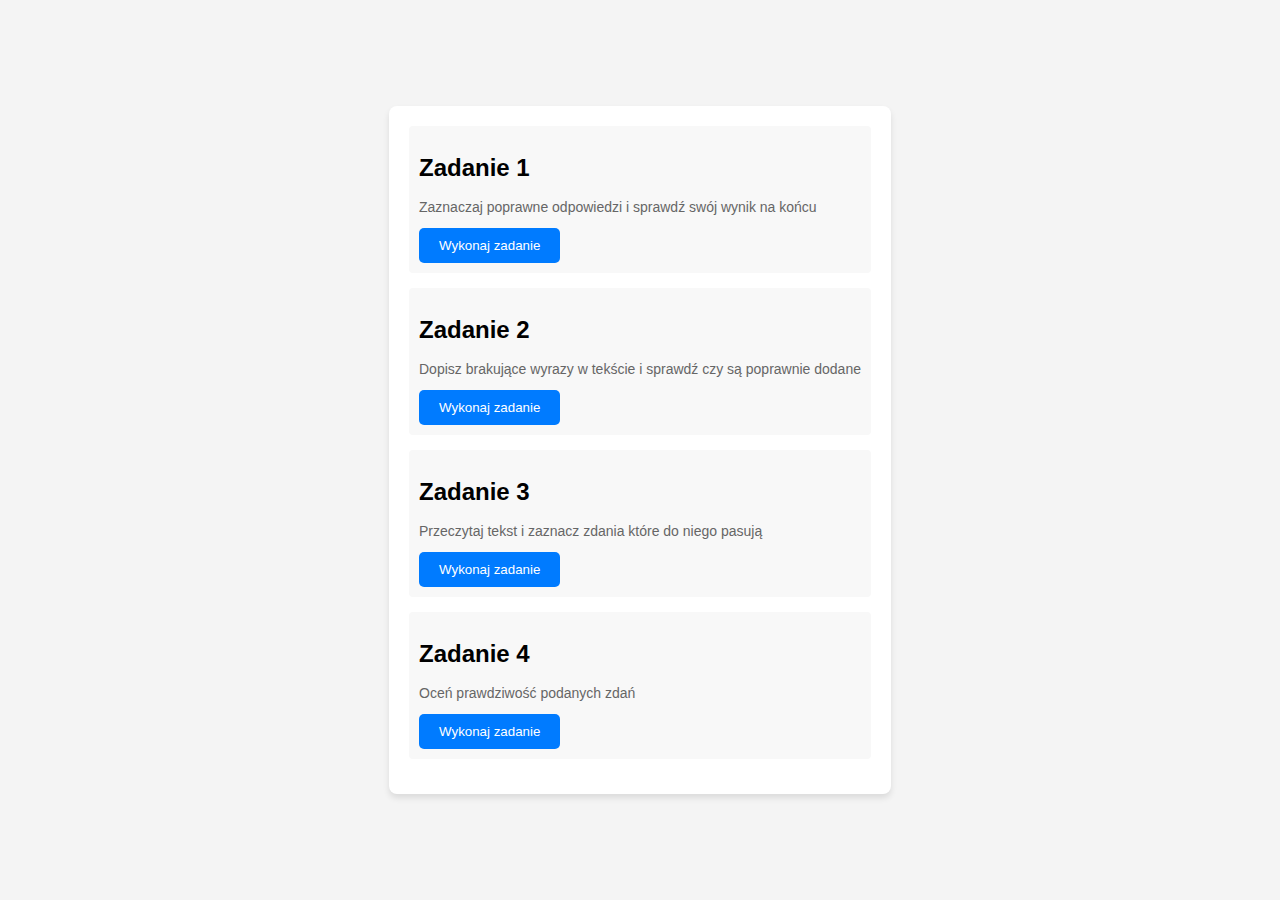
<file: index.html>
<!DOCTYPE html>
<html lang="pl">
<head>
    <meta charset="UTF-8">
    <meta name="viewport" content="width=device-width, initial-scale=1.0">
    <title>Gra o fizyce | Strona główna</title>
    <link rel="icon" href="atom.png">
    <link rel="stylesheet" href="base.css">
    <style>
        .zadania {
            max-width: 600px;
            margin: 20px auto;
            background-color: #fff;
            border-radius: 8px;
            box-shadow: 0 4px 6px rgba(0, 0, 0, 0.1);
            padding: 20px;
        }

        .zadanie {
            margin-bottom: 15px;
            padding: 10px;
            border-radius: 4px;
            background-color: #f8f8f8;
            line-height: 1;
        }

        .zadanie a {
            text-decoration: none;
            color: #333;
            font-weight: bold;
        }

        .opis {
            font-size: 14px;
            color: #666;
        }
    </style>
</head>
<body>
    <div class="zadania">
        <div class="zadanie">
            <h2>Zadanie 1</h2>
            <p class="opis">Zaznaczaj poprawne odpowiedzi i sprawdź swój wynik na końcu</p>
            <button class="btn" onclick="refEx('zad1.html')">Wykonaj zadanie</button>
        </div>
        <div class="zadanie">
            <h2>Zadanie 2</h2>
            <p class="opis">Dopisz brakujące wyrazy w tekście i sprawdź czy są poprawnie dodane</p>
            <button class="btn" onclick="refEx('zad2.html')">Wykonaj zadanie</button>
        </div>
        <div class="zadanie">
            <h2>Zadanie 3</h2>
            <p class="opis">Przeczytaj tekst i zaznacz zdania które do niego pasują </p>
            <button class="btn" onclick="refEx('zad3.html')">Wykonaj zadanie</button>
        </div>
        <div class="zadanie">
            <h2>Zadanie 4</h2>
            <p class="opis">Oceń prawdziwość podanych zdań</p>
            <button class="btn" onclick="refEx('zad4.html')">Wykonaj zadanie</button>
        </div>
    </div>
    <script>
        function refEx(ex) { window.location.href = ex; }
    </script>
</body>
</html>
</file>
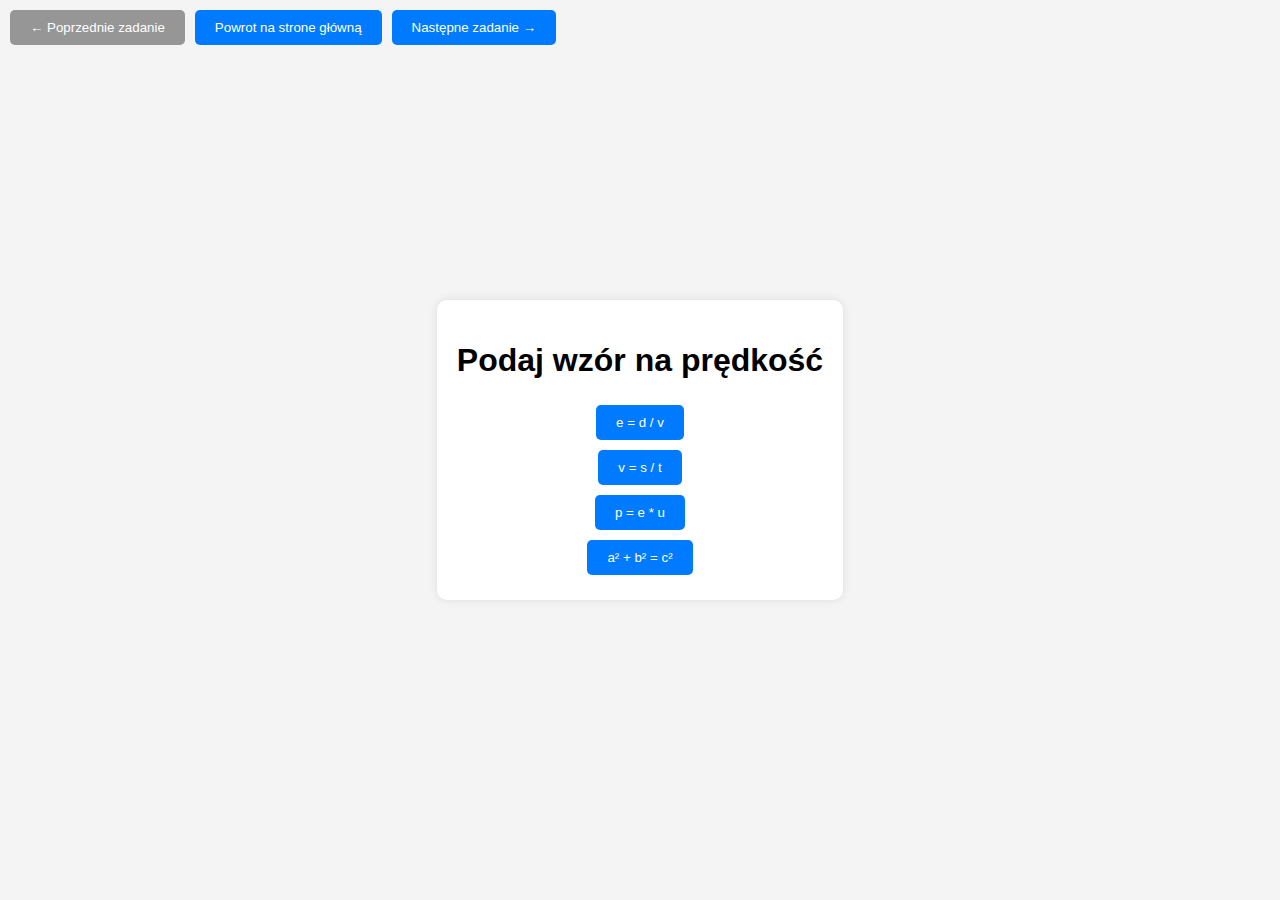
<file: zad1.html>
<!DOCTYPE html>
<html lang="pl">
<head>
    <meta charset="UTF-8">
    <meta name="viewport" content="width=device-width, initial-scale=1.0">
    <title>Gra o fizyce | Zadanie 1</title>
    <link rel="icon" href="atom.png">
    <link rel="stylesheet" href="base.css">
    <style>
        body {
            font-family: Arial, sans-serif;
            margin: 0;
            padding: 0;
            display: flex;
            justify-content: center;
            align-items: center;
            height: 100vh;
            background-color: #f4f4f4;
        }
        .quiz-container {
            text-align: center;
            background-color: #fff;
            padding: 20px;
            border-radius: 10px;
            box-shadow: 0 0 10px rgba(0, 0, 0, 0.1);
        }
        .options-container {
            display: flex;
            flex-direction: column;
            align-items: center;
            margin-top: 20px;
        }
        .option { margin: 5px; }
    </style>
</head>
<body>
    <div class="navbuttons">
        <button class="btn btn-off">← Poprzednie zadanie</button>
        <button id="btn-back" class="btn" onclick="returnToIndex()">Powrot na strone główną</button>
        <button class="btn" onclick="refEx('zad2.html')">Następne zadanie →</button>
    </div>
    <div class="quiz-container">
        <h1 id="question">Pytanie</h1>
        <div id="options" class="options-container"></div>  
    </div>

    <script>
        const questions = [
            {
                question: "Podaj wzór na prędkość",
                options: ["e = d / v", "v = s / t", "p = e * u", "a² + b² = c²"],
                correctAnswer: 1
            },
            {
                question: "Ile jest zasad dynamiki Newtona?",
                options: ["2", "7", "4", "3"],
                correctAnswer: 3
            },
            {
                question: "Amper to jednostka",
                options: ["Natężenia", "Napięcia", "Rezystancji", "Mocy"],
                correctAnswer: 0
            },
            {
                question: "Jeśli na ciało nie działąją żadne siły to:",
                options: ["Pozostaje ono w spoczynku", "Pozostaje ono w spoczynku lub porusza sie ruchem jednostajnie przyspieszonym", "Spada", "Przemieszcza sie w obrębie własnej osi"],
                correctAnswer: 1
            },
            {
                question: "Co jest najmniejsze",
                options: ["Proton", "Elektron", "Neutron", "Atom"],
                correctAnswer: 3
            },
            {
                question: "Zero absolutne to:",
                options: ["Najnższa z osiągnietych dotąd temperatur", "Najniższa z możliwych temperatur", "Najniższa temperatura zanotowana w kosmosie", "Umowna temperatura ciała w próżni"],
                correctAnswer: 1
            }
        ];

        let currentQuestionIndex = 0;
        let score = 0;
        const questionElement = document.getElementById("question");
        const optionsContainer = document.getElementById("options");

        function loadQuestion() {
            const currentQuestion = questions[currentQuestionIndex];
            questionElement.textContent = currentQuestion.question;
            optionsContainer.innerHTML = "";
            currentQuestion.options.forEach((option, index) => {
                const optionElement = document.createElement("button");
                optionElement.classList.add("btn", "option");
                optionElement.textContent = option;
                optionElement.addEventListener("click", () => checkAnswer(index));
                optionsContainer.appendChild(optionElement);
            });
        }

        function checkAnswer(selectedIndex) {
            const currentQuestion = questions[currentQuestionIndex];
            const selectedButton = event.target;
            if (selectedIndex === currentQuestion.correctAnswer) {
                selectedButton.style.backgroundColor = "#28a745";
                score++;
            } else { selectedButton.style.backgroundColor = "#dc3545"; }

            optionsContainer.querySelectorAll(".option").forEach(button => { button.disabled = true; });
    
            currentQuestionIndex++;

            if (currentQuestionIndex < questions.length) {
                setTimeout(loadQuestion, 1000); 
            } else { endGame(); }
        }

        function endGame() {
            const totalQuestions = questions.length;
            const scorePercentage = Math.round((score / totalQuestions) * 100);
            const endScreen = `
                <div class="navbuttons">
                    <button class="btn btn-off">← Poprzednie zadanie</button>
                    <button id="btn-back" class="btn" onclick="returnToIndex()">Powrot na strone główną</button>
                    <button class="btn" onclick="refEx('zad2.html')">Następne zadanie →</button>
                </div>
                <div>
                    <h2>Koniec gry!</h2>
                    <p>Zdobyłeś ${score} punktów na ${totalQuestions} możliwych (${scorePercentage}%).</p>
                    <button class="btn" onclick="playAgain()">Zagraj ponownie</button>
                </div>
            `;
            document.body.innerHTML = endScreen;
        }

        function playAgain() { window.location.href = "zad1.html"; }
        function returnToIndex() { window.location.href = "index.html"; }
        function refEx(ex) { window.location.href = ex; }

        loadQuestion();

    </script>
</body>
</html>
</file>
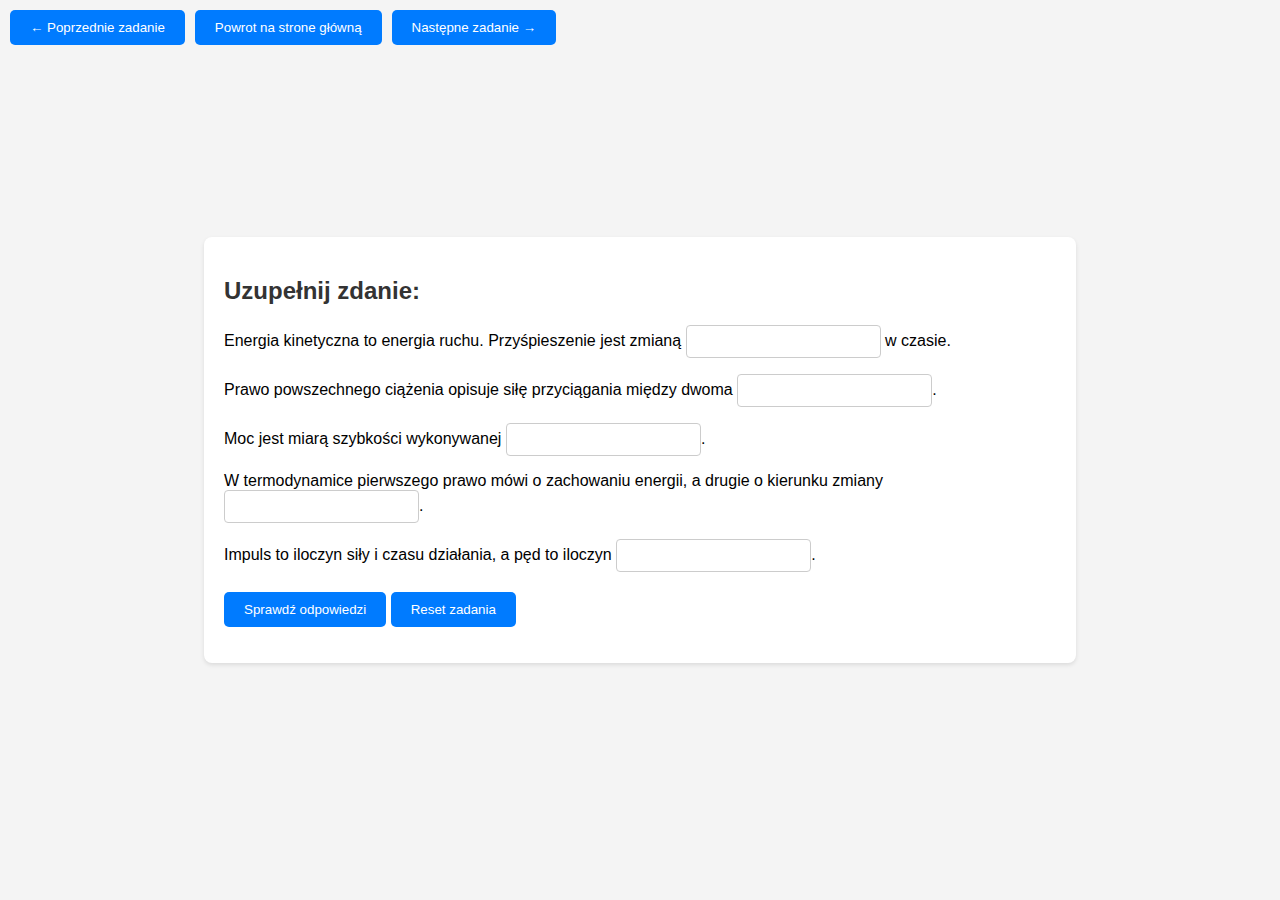
<file: zad2.html>
<!DOCTYPE html>
<html lang="pl">
<head>
    <meta charset="UTF-8">
    <meta name="viewport" content="width=device-width, initial-scale=1.0">
    <title>Gra o fizyce | Zadanie 2</title>
    <link rel="icon" href="atom.png">
    <link rel="stylesheet" href="base.css">
    <style>
        .container {
            max-width: 65%;
            margin: 50px auto;
            background-color: #fff;
            border-radius: 8px;
            padding: 20px;
            box-shadow: 0 2px 4px rgba(0, 0, 0, 0.1);
        }
        h2 { color: #333; }
        #sentence { margin-bottom: 20px; }
        .answer-input {
            padding: 8px;
            border: 1px solid #ccc;
            border-radius: 4px;
        }
        p#result {
            margin-top: 10px;
            font-weight: bold;
        }
        .incorrect { background-color: #dc3545; }
        .correct { background-color: #28a745; }

    </style>
</head>
<body>
    <div class="navbuttons">
        <button class="btn" onclick="refEx('zad1.html')">← Poprzednie zadanie</button>
        <button id="btn-back" class="btn" onclick="returnToIndex()">Powrot na strone główną</button>
        <button class="btn" onclick="refEx('zad3.html')">Następne zadanie →</button>
    </div>
    <div class="container">
        <h2>Uzupełnij zdanie:</h2>
        <div id="sentence"></div>
        <button class="btn" onclick="checkAnswer()">Sprawdź odpowiedzi</button>
        <button class="btn" onclick="reset()">Reset zadania</button>
        <p id="result"></p>
    </div>

  <script>
    var sentences = [
        { text: "Energia kinetyczna to energia ruchu. Przyśpieszenie jest zmianą _______ w czasie.", answer: "prędkości" },
        { text: "Prawo powszechnego ciążenia opisuje siłę przyciągania między dwoma _______.", answer: "masami" },
        { text: "Moc jest miarą szybkości wykonywanej _______.", answer: "pracy" },
        { text: "W termodynamice pierwszego prawo mówi o zachowaniu energii, a drugie o kierunku zmiany _______.", answer: "entropii" },
        { text: "Impuls to iloczyn siły i czasu działania, a pęd to iloczyn _______.", answer: "siły i czasu" }
    ];

    function displaySentences() {
        var sentenceElement = document.getElementById("sentence");
        sentences.forEach(function(sentence) {
            var p = document.createElement("p");
            p.innerHTML = sentence.text.replace("_______", "<input type='text' class='answer-input'>");
            sentenceElement.appendChild(p);
        });
    }

    displaySentences();

    function checkAnswer() {
        var userAnswers = document.querySelectorAll(".answer-input");
        var resultDisplay = document.getElementById("result");
        var allCorrect = true;

        userAnswers.forEach(function(input, index) {
            var userInput = input.value.toLowerCase();
            var correctAnswer = sentences[index].answer.toLowerCase();
            if (userInput !== correctAnswer) {
            allCorrect = false;
            input.classList.add("incorrect");
            } else {
            input.classList.add("correct");
            }
        });
    }

    function reset() { window.location.href = "zad2.html"; }
    function returnToIndex() { window.location.href = "index.html"; }
    function refEx(ex) { window.location.href = ex; }

  </script>
</body>
</html>
</file>
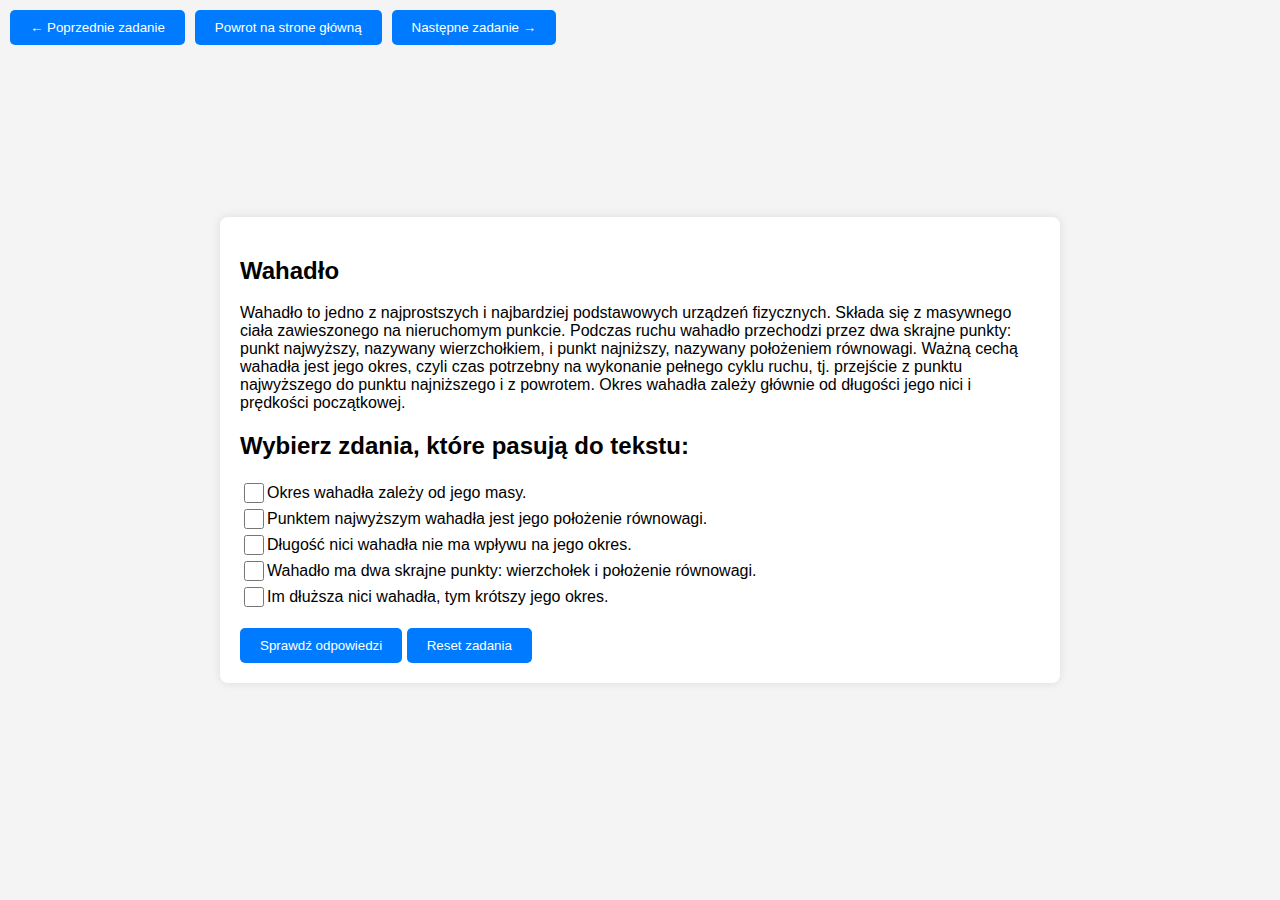
<file: zad3.html>
<!DOCTYPE html>
<html lang="pl">
<head>
    <meta charset="UTF-8">
    <meta name="viewport" content="width=device-width, initial-scale=1.0">
    <title>Gra o fizyce | Zadanie 3</title>
    <link rel="stylesheet" href="base.css">
    <link rel="icon" href="atom.png">
    <style>
        .container {
            max-width: 800px;
            margin: 20px auto;
            padding: 20px;
            background-color: #fff;
            border-radius: 8px;
            box-shadow: 0 0 10px rgba(0, 0, 0, 0.1);
        }
        #text { margin-bottom: 20px; }
        #quiz { margin-top: 20px; }
        input[type="checkbox"] {
            position: relative;
            width: 20px;
            height: 20px;
            color: #363839;
            border: 1px solid #bdc1c6;
        }
        .sentence {
            display: flex;
            align-items: center;
        }
    </style>
</head>
<body>
    <div class="navbuttons">
        <button class="btn" onclick="refEx('zad2.html')">← Poprzednie zadanie</button>
        <button id="btn-back" class="btn" onclick="returnToIndex()">Powrot na strone główną</button>
        <button class="btn" onclick="refEx('zad4.html')">Następne zadanie →</button>
    </div>
    <div class="container">
        <div id="text">
            <h2>Wahadło</h2>
            <p>
                Wahadło to jedno z najprostszych i najbardziej podstawowych urządzeń fizycznych. 
                Składa się z masywnego ciała zawieszonego na nieruchomym punkcie. 
                Podczas ruchu wahadło przechodzi przez dwa skrajne punkty: 
                punkt najwyższy, nazywany wierzchołkiem, i punkt najniższy, nazywany położeniem równowagi. 
                Ważną cechą wahadła jest jego okres, czyli czas potrzebny na wykonanie pełnego cyklu ruchu, 
                tj. przejście z punktu najwyższego do punktu najniższego i z powrotem. 
                Okres wahadła zależy głównie od długości jego nici i prędkości początkowej.
            </p> 
        </div>
        <form id="quiz">
            <h2>Wybierz zdania, które pasują do tekstu:</h2>
            <div class="sentence">
                <input type="checkbox" id="statement1" name="statement1">
                <label for="statement1">Okres wahadła zależy od jego masy.</label><br>
            </div>
            <div class="sentence">
                <input type="checkbox" id="statement2" name="statement2">
                <label for="statement2">Punktem najwyższym wahadła jest jego położenie równowagi.</label><br>
            </div>
            <div class="sentence">
                <input type="checkbox" id="statement3" name="statement3">
                <label for="statement3">Długość nici wahadła nie ma wpływu na jego okres.</label><br>    
            </div>
            <div class="sentence">
                <input type="checkbox" id="statement4" name="statement4">
                <label for="statement4">Wahadło ma dwa skrajne punkty: wierzchołek i położenie równowagi.</label><br>
            </div>
            <div class="sentence">
                <input type="checkbox" id="statement5" name="statement5">
                <label for="statement5">Im dłuższa nici wahadła, tym krótszy jego okres.</label><br>
            </div><br>
            <button type="button" class="btn" id="submit-btn">Sprawdź odpowiedzi</button>
            <button class="btn" onclick="reset()">Reset zadania</button>
        </form>
    </div>

    <script>
        document.getElementById('submit-btn').addEventListener('click', function() {
            var statements = [];
            var checkboxes = document.querySelectorAll('input[type="checkbox"]');
            checkboxes.forEach(function(checkbox) {
                if (checkbox.checked) {
                    statements.push(checkbox.id);
                }
            });

            var correctAnswers = ['statement1', 'statement3', 'statement5'];
            var correctCount = 0;
            statements.forEach(function(statement) {
                if (correctAnswers.includes(statement)) {
                    correctCount++;
                } else { if(correctCount > 0) { correctCount-- }}
            });

            var resultText = "Twój wynik: " + correctCount + "/" + correctAnswers.length;
            alert(resultText);
        });
        function reset() { window.location.href = "zad3.html"; }
        function returnToIndex() { window.location.href = "index.html"; }
        function refEx(ex) { window.location.href = ex; }

    </script>
</body>
</html>
</file>
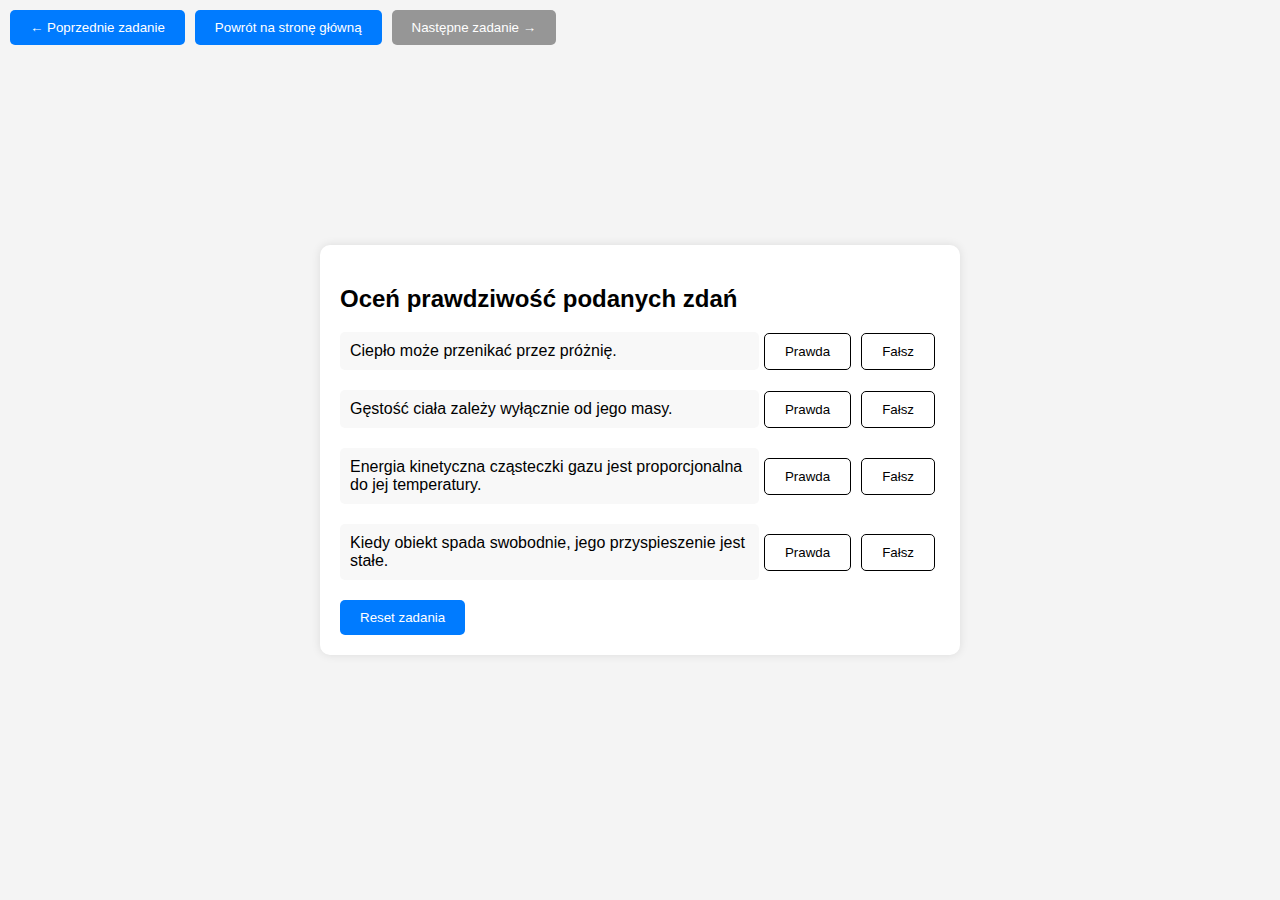
<file: zad4.html>
<!DOCTYPE html>
<html lang="pl">
<head>
    <meta charset="UTF-8">
    <meta name="viewport" content="width=device-width, initial-scale=1.0">
    <title>Proste zadanie z fizyki</title>
    <link rel="stylesheet" href="base.css">
    <link rel="icon" href="atom.png">
    <style>
        body {
            font-family: Arial, sans-serif;
            background-color: #f4f4f4;
            margin: 0;
            padding: 0;
            display: flex;
            justify-content: center;
            align-items: center;
            height: 100vh;
        }

        .container {
            max-width: 600px;
            background-color: #fff;
            border-radius: 10px;
            padding: 20px;
            box-shadow: 0 0 10px rgba(0, 0, 0, 0.1);
        }

        .question-container {
            display: flex;
            align-items: center;
            justify-content: space-between;
            margin-bottom: 20px;
        }

        .question {
            flex: 1;
            padding: 10px;
            border-radius: 5px;
            background-color: #f8f8f8;
        }

        .answer-button {
            padding: 10px 20px;
            border-radius: 5px;
            cursor: pointer;
            transition: background-color 0.3s ease;
            margin-inline: 5px;
            background-color: transparent;
            color: black;
            border: 1px solid black;
        }

        .answer-button:hover {
            background-color: #ddd;
        }
    </style>
</head>
<body>
    <div class="navbuttons">
        <button class="btn" onclick="refEx('zad3.html')">← Poprzednie zadanie</button>
        <button id="btn-back" class="btn" onclick="returnToIndex()">Powrót na stronę główną</button>
        <button class="btn btn-off">Następne zadanie →</button>
    </div>
    <div class="container">
        <h2>Oceń prawdziwość podanych zdań</h2>
        <div class="question-container">
            <div class="question">Ciepło może przenikać przez próżnię.</div>
            <button class="answer-button" onclick="checkAnswer(this, true, 0)">Prawda</button>
            <button class="answer-button" onclick="checkAnswer(this, false, 0)">Fałsz</button>
        </div>
        <div class="question-container">
            <div class="question">Gęstość ciała zależy wyłącznie od jego masy.</div>
            <button class="answer-button" onclick="checkAnswer(this, true, 1)">Prawda</button>
            <button class="answer-button" onclick="checkAnswer(this, false, 1)">Fałsz</button>
        </div>
        <div class="question-container">
            <div class="question">Energia kinetyczna cząsteczki gazu jest proporcjonalna do jej temperatury.</div>
            <button class="answer-button" onclick="checkAnswer(this, true, 2)">Prawda</button>
            <button class="answer-button" onclick="checkAnswer(this, false, 2)">Fałsz</button>
        </div>
        <div class="question-container">
            <div class="question">Kiedy obiekt spada swobodnie, jego przyspieszenie jest stałe.</div>
            <button class="answer-button true" onclick="checkAnswer(this, true, 3)">Prawda</button>
            <button class="answer-button false" onclick="checkAnswer(this, false, 3)">Fałsz</button>
        </div>

        <button class="btn" onclick="reset()">Reset zadania</button>
    </div>

    <script>
        function reset() { window.location.href = "zad4.html"; }
        function returnToIndex() { window.location.href = "index.html"; }
        function refEx(ex) { window.location.href = ex; }

        var answers = [true, false, true, true];

        function checkAnswer(btn, answer, index) {
            let correctAnswer = answers[index];
            
            if (answer === correctAnswer) {
                btn.style.backgroundColor = "#28a745";
                disableOtherButtons(btn.parentElement, btn);
            } else {
                btn.style.backgroundColor = "#E34234";
                disableOtherButtons(btn.parentElement, btn);
            }
        }

        function disableOtherButtons(container, selectedButton) {
            let buttons = container.querySelectorAll('.answer-button');

            buttons.forEach(button => {
                if (button !== selectedButton) {
                        button.disabled = true;
                }
            });
        }
    </script>
</body>
</html>
</file>
<file: base.css>
body {
    font-family: Arial, sans-serif;
    margin: 0;
    padding: 0;
    display: flex;
    justify-content: center;
    align-items: center;
    height: 100vh;
    background-color: #f4f4f4;
}
.navbuttons {
    position: absolute;
    top: 10px;
    left: 10px;
    display: flex;
    justify-content: center;
    gap: 10px;
}
.btn {
    padding: 10px 20px;
    background-color: #007bff;
    color: #fff;
    border: none;
    border-radius: 5px;
    cursor: pointer;
    transition: background-color 0.3s ease;
}
.btn:hover:not(.btn-off) {
    background-color: #0056b3;
}

.btn-off {
    background-color: #969696;
    cursor: auto;
}
</file>
